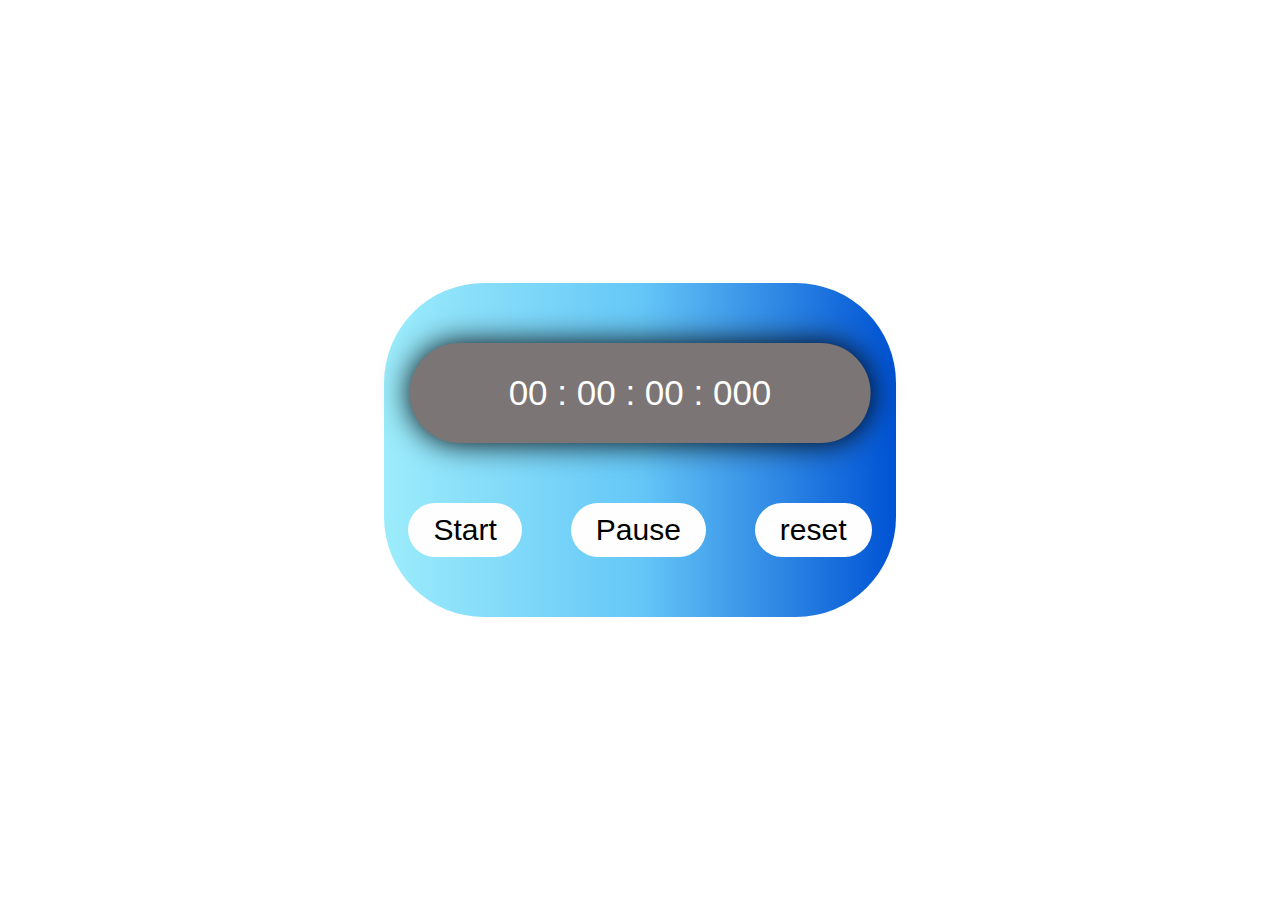
<file: index.html>
<html>
<head>
    <link rel="stylesheet" href="./timer.css">

</head>
<body background="  https://www.timemachine.eu/wp-content/uploads/2019/07/Untitled-1.png
">
    <div class="container">
        <div id="timer">
            00 : 00 : 00 : 000
            

        </div>
        <div class="buttons">
            <button  id="startbutton">Start</button>
            <button id="pausebutton">Pause</button>
            <button id="resetbutton">reset</button>

        </div>

    </div>
    <script src="./index.js"></script>
   

    

</body>
</html>
</file>
<file: timer.css>
*{
    padding: 0;
    margin: 0;
    box-sizing: border-box;
}
body{
    display: flex;
    justify-content: center;
    align-items: center;
    height: 100vh;

}
.container{
    width: 40%;
    padding: 60px 0;
    border-radius: 100px;
    background: linear-gradient(to right,#9cecfb,#65c7f7,#0052d4);
}
#timer{
    background: #7c7575;
    width: 90%;
    padding: 30px 0;
    font-size: 20px;
    text-align: center;
    border-radius: 100px;
    box-shadow:  0 0 30px #000000;
    left: 50%;
    position: relative;
    transform: translateX(-50%);
    font-size: 35px;
    color: white;
    font-family: Verdana, Geneva, Tahoma, sans-serif;
}
.buttons{
    display: flex;
    justify-content: space-around;
    margin-top: 60px;
}
.buttons button{
    padding: 10px 25px;
    border: none;
    background: rgb(254, 254, 255);
    font-size: 30px;
    border-radius: 5px;
    cursor: pointer;
    border-radius: 100px;
}
</file>
